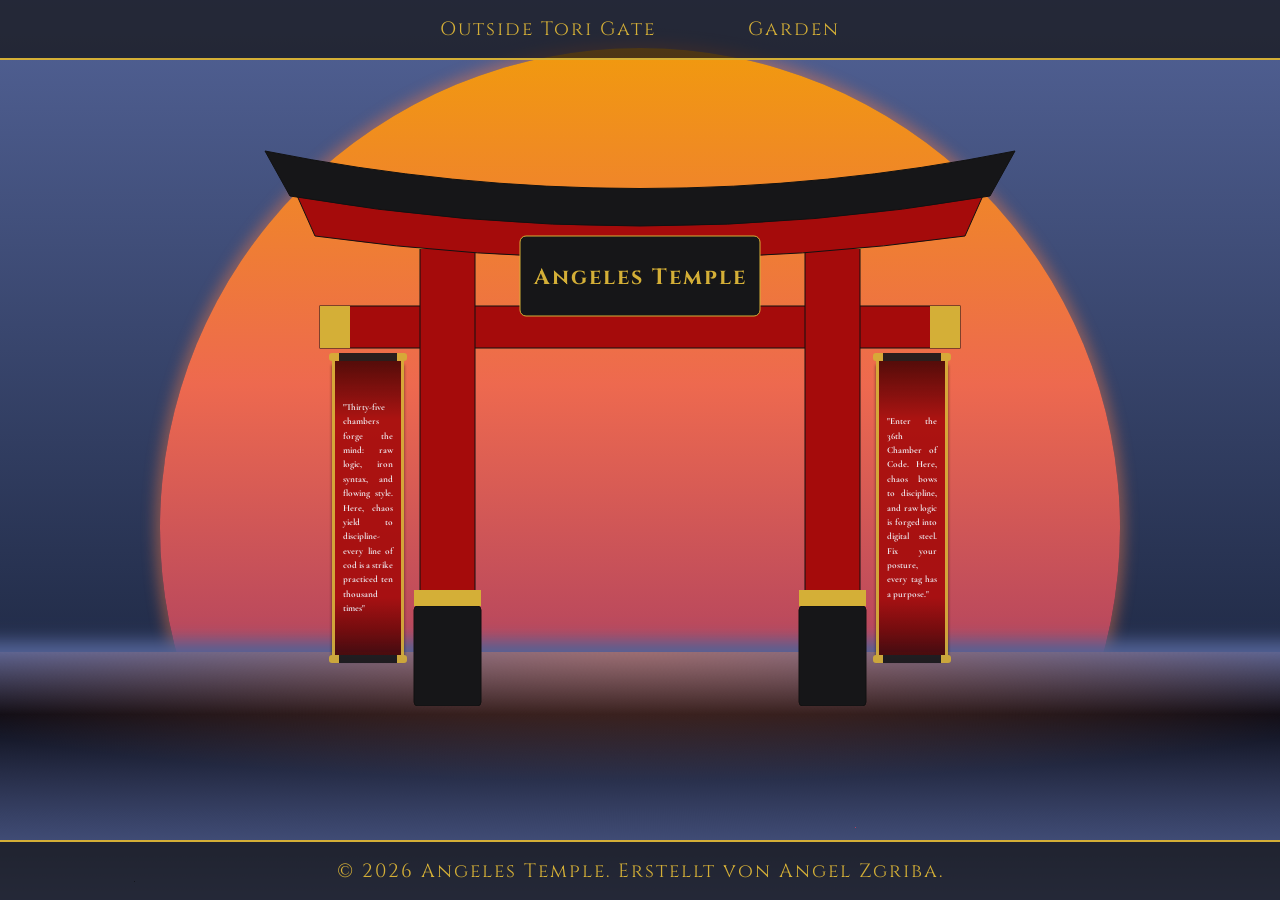
<file: index.html>
<!DOCTYPE html>
<html lang="en">
<head>
    <meta charset="UTF-8">
    <meta name="viewport" content="width=device-width, initial-scale=1.0">
    <meta name="description" content="My interactive 3D Portfolio">
    <title>Angeles Portfolio</title>

    <!-- Custom Coded SVG Torii Gate Favicon -->
    <link rel="icon" type="image/svg+xml" href="favicon.svg">

    <!--css styles variables-->
    <link rel="stylesheet" href="css/variables.css">
    <!--css styles layout-->
    <link rel="stylesheet" href="css/layout.css">
    <!--css styles components-->
    <link rel="stylesheet" href="css/components.css">
    <!--css styles garden-->
    <link rel="stylesheet" href="css/garden.css">
    <!--CSS styles for Dojo Pagoda-->
    <link rel="stylesheet" href="css/dojo.css">
    <!--CSS styles for Hall of Scrolls-->
    <link rel="stylesheet" href="css/scrolls.css">


    <!-- Google Fonts: Cinzel & Cormorant Garamond -->
    <link rel="preconect" href="http://fonts.googleapis.com">
    <link rel="preconect" href="http://fonts.gstatic.com" crossorigin>
    <link href="https://fonts.googleapis.com/css2?family=Cinzel:wght@500;700&family=Cormorant+Garamond:ital,wght@0,600;1,600&display=swap" rel="stylesheet">


</head>

<body>
    <!--Navigation system ------------------------------------------------------------------------------>
    <header>
        <ul>
            <li id="btn-outside" class="button">Outside Tori Gate</li>
            <li id="btn-garden" class="button">Garden</li>
        </ul>
    </header>

    <!--Portofolio content------------------------------------------------------------------------------>
    <main>

        <!--Back Wall-->
        <section id="back-wall">
            <!--The title "Angel's Temple" will be above the Tori Gate-->
            <h1 class="sr-only">Angeles Temple</h1>
        </section>

        <!--Constructing the Sun in HSL as it sinks into the "Ocean"-->
        <div class="sun"></div>

        <!--Tori Gate-->
        <section id="torii-gate">

            <!--The portal trigger-->
            <div class="portal-trigger" tabindex="0">

                <svg aria-hidden="true" class="torii-svg" viewBox="0 0 800 600">
                    <!--Lower Horizontal Beam (Nuki) and Gold Ends-->
                    <!--Red Transverse Beam-->
                    <rect class="pillar" x="80" y="200" width="640" height="42"/>
                    <!--The gold ornament at the ends of the Left beam-->
                    <rect class="gold-ring" x="80" y="200" width="30" height="42"/>
                    <!--The gold ornament at the ends of the Right beam-->
                    <rect class="gold-ring" x="690" y="200" width="30" height="42"/>

                    <!--Left Pillar-->
                    <rect class="pillar" x="180" y="120" width="55" height="480"/>
                    <!--Right Pillar-->
                    <rect class="pillar" x="565" y="120" width="55" height="480"/>

                    <!--The stone sleeves Left at the base-->
                    <rect class="pillar-base" rx="4" x="174" y="500" width="67" height="100"/>
                    <!--The stone sleeves Right at the base-->
                    <rect class="pillar-base" rx="4" x="559" y="500" width="67" height="100"/>

                    <!--The ornaments above the black base Left-->
                    <rect class="gold-ring" x="174" y="484" width="67" height="16"/>
                    <!--The ornaments above the black base Right-->
                    <rect class="gold-ring" x="559" y="484" width="67" height="16"/>

                    <!--The Golden Rings atop the Left Pillar-->
                    <rect class="gold-ring" rx="3" x="176" y="125" width="63" height="18"/>
                    <!--The Golden Rings atop the Right Pillar-->
                    <rect class="gold-ring" rx="3" x="561" y="125" width="63" height="18"/>

                    <!--The Curved Roof (Kasagi)-->
                    <!--The Red Lower Layer of the Roof (Shimaki)-->
                    <path class="pillar" d="M 55 85 Q 400 145 745 85 L 725 130 Q 400 175 75 130 Z"/>
                    <!--The Black Upper Layer of the Roof (Kasagi – the upward-curving top)-->
                    <path class="pillar-base" d="M 25 45 Q 400 120 775 45 L 750 90 Q 400 150 50 90 Z"/>

                    <!--Black Plaque with Gold Frame (Gakuzuka)-->
                    <rect class="temple-plaque" x="280" y="130" width="240" height="80" rx="6"/>

                    <!--The inscription "ANGEL'S TEMPLE" (<text>)-->
                    <text class="plaque-text" x="400" y="178" text-anchor="middle">Angeles Temple</text>

                </svg>
            </div>
            
            <!--Left Kakejiku-->           
                <div class="sensei-card banner-left" tabindex="0">
                    <!--The Sensei mesage-->
                    <h2>"Thirty-five chambers forge the mind: raw logic, iron syntax, and flowing style. Here, chaos yield to discipline-every line of cod is a strike practiced ten thousand times"</h2>
                </div> 
                <!--Right Kakejiku-->
                <div class="sensei-card banner-right" tabindex="0">
                    <!--The Sensei mesage to wallk in--> 
                    <h2>"Enter the 36th Chamber of Code. Here, chaos bows to discipline, and raw logic is forged into digital steel. Fix your posture, every tag has a purpose."</h2>
                </div>
        </section>

        <!--The Floor -->
        <section id="floor"></section>
        <!--The Temple's Garden-->
        <section id="temple-garden"></section>
        <!--The Pagoda Training Dojo (6 Floors & 36 Chambers)-->
        <section id="temple-dojo"></section>
        <!--The Hall of Scrolls (Cang Jing Ge Sacred Library)-->
        <section id="temple-scrolls"></section>
            
    </main>

    <!--Autor, copy rights, contact details------------------------------------------------------------->
    
    <footer>
        <p>© 2026 Angeles Temple. Erstellt von Angel Zgriba.</p>
    </footer>
    
    <!-- Connecting JavaScript -->
    <script src="js/main.js" defer></script>
    <!-- Connecting Pagoda Dojo JavaScript -->
    <script src="js/dojo.js" defer></script>
    <!-- Connecting Hall of Scrolls JavaScript -->
     <script src="js/scrolls.js" defer></script>
</body>
</html>
</file>
<file: css/variables.css>
/* Main colors */
:root {
    /* 1. Fonts (Tipografie) */
    --font-title: 'Cinzel', Georgia, serif;
    --font-scroll: 'Cormorant Garamond', Georgia, serif;
    --font-body: system-ui, -apple-system, sans-serif;

    /* 2. Temple Core Colors */ 
    --traditional-red: #a50b0b;
    --banner-shadow: #420303;
    --gold-ornaments: #d4af37;
    --black-Kasagi: #161618;
    --text-light: #f0f4f8;
    --text-primary: #abaaa5;

    /* 3. Sky & Sun */
    --sky-top: #0f172a;
    --sky-horizon: #526296;
    --sun-top: hsl(37, 89%, 50%);
    --sun-mid: hsl(10, 82%, 62%);
    --sun-bottom: hsl(345, 45%, 48%);
    --sun-glow: hsla(18, 90%, 62%, 0.45);

    /* 4. Floor */
    --floor-dark: #0a0a14;
    --floor-horizon: #526296;

    /* 5. Pagoda 6 Floors Atmospheres (Levels 0 - 5) */
    --stone-top: #141c18;      --stone-bottom: #2c3e35;      --stone-glow: rgba(94, 158, 122, 0.35);
    --water-top: #0b192c;      --water-bottom: #1e3e62;      --water-glow: rgba(56, 189, 248, 0.35);
    --lightning-top: #1a1025;  --lightning-bottom: #3b2254;  --lightning-glow: rgba(234, 179, 8, 0.35);
    --bronze-top: #1f1610;     --bronze-bottom: #4a3525;     --bronze-glow: rgba(217, 119, 6, 0.35);
    --forge-top: #1f0d0d;      --forge-bottom: #4c1111;      --forge-glow: rgba(239, 68, 68, 0.4);
    --cosmos-top: #090a10;     --cosmos-bottom: #1e1b4b;     --cosmos-glow: rgba(167, 139, 250, 0.4);
}
* {
    margin: 0;
    padding: 0;
    box-sizing: border-box; /* Ensures padding doesn't affect overall width */
}

h1, h2, h3 {
    text-decoration: none;
}

html, body {
    overflow: hidden;
    width: 100%;
    height: 100%;
    
    background-color: var(--floor-dark);
}
main {
    height: 100vh; 
    width: 100vw;
    overflow: hidden; /* Crop anything that extends off-screen on the phone! */
    perspective: 1000px;
    position: relative;
}
</file>
<file: css/layout.css>
header {
    position: fixed;
    top: 0;
    left: 0;
    width: 100%;
    height: 60px;
    background-color: rgba(22, 22, 24, 0.75);
    border-bottom: 2px solid var(--gold-ornaments);
    z-index: 60;
}
header ul {
    height: 100%;
    list-style: none;
    display: flex;
    justify-content: center;
    align-items: center;
    gap: clamp(16px, 5vw, 60px); /* On mobile, the spacing decreases to 16px; on a monitor, it increases to 60px */
}
.button {
    font-family: var(--font-title);
    color: var(--gold-ornaments);
    font-size: clamp(0.85rem, 2vw, 1.2rem); /* The text shrinks automatically on small screens */
    letter-spacing: 2px;
    cursor: pointer;
    padding: 6px 16px;
    border-radius: 4px;
    transition: background-color 0.3s ease, color 0.3s ease;
}
.button:hover {
    background-color: var(--traditional-red);
    color: aliceblue;
}

main {
    transition: transform 0.7s cubic-bezier(0.25, 1, 0.5, 1), transform-origin 0.7s ease;
    transform-origin: 50% 60%;
}
main:has(.banner-left:focus) {
    transform-origin: 33% 62%;
    transform: scale(2.4);
}
main:has(.banner-right:focus) {
    transform-origin: 67% 62%;
    transform: scale(2.4);
}

/* Add a smooth transition to the Torii Gate */
#torii-gate {
    transition: transform 0.9s cubic-bezier(0.25, 1, 0.5, 1), opacity 0.7s ease;
}

/* When we enter the Garden, the Gate flies toward us and disappears */
main.entered-garden #torii-gate {
    transform-origin: 50% 60%;
    transform: translateX(-50%) scale(8);
    opacity: 0;
    pointer-events: none; /* We can no longer click on the gate while it is invisible */
}

/* The style for the Temple Garden (normally hidden behind the gate) */
#temple-garden {
    position: absolute;
    top: 0;
    left: 0;
    width: 100vw;
    height: 100vh;
    z-index: 25;
    display: flex;
    justify-content: center;
    align-items: center;

    /* Initial state: small in the distance and invisible */
    opacity: 0;
    transform: scale(0.4);
    pointer-events: none;
    transition: transform 0.9s cubic-bezier(0.25, 1, 0.25, 1), opacity 0.8s ease;
}

/* When we enter the Garden, she approaches us and becomes visible! */
main.entered-garden #temple-garden {
    opacity: 1;
    transform: scale(1);
    pointer-events: auto;
}

/* Provisional style for the welcome message in the Garden */
.garden-welcome {
    background: rgba(22, 22, 24, 0.85);
    border: 2px solid var(--gold-ornaments);
    padding: 40px 60px;
    border-radius: 8px;
    color: var(--gold-ornaments);
    font-family: var(--font-title);
    text-align: center;
    box-shadow: 0 0 30px rgba(0, 0, 0, 0.8);
}

#back-wall {
    position: absolute;
    min-height: 100vh;
    min-width: 100vw;
    background: linear-gradient(to top, var(--sky-top), var(--sky-horizon));
}

.sr-only {
    position: absolute;
    width: 1px;
    height: 1px;
    padding: 0;
    margin: -1px;
    overflow: hidden;
    clip-path: inset(50%);
    white-space: nowrap;
    border: 0;
}

.sensei-card {
    position: absolute;
    top: 39%;
    bottom: 100px;
    width: 72px;
    z-index: 15;
}
.banner-left {
    left: 92px;
}
.banner-right {
    right: 92px;
}

#floor {
    position: absolute;
    bottom: 0;    
    left: -100vw;
    width: 300vw;
    height: 68vh;
    transform-origin: bottom;
    transform: rotateX(78deg);

    /* We combine the round reflection of the sun with the darkness of the floor */
    background: 
    radial-gradient(ellipse at 50% 0%, hsla(18, 90%, 62%, 0.45) 0%, transparent 45%),
    linear-gradient(to bottom, var(--sky-horizon) 0%, var(--floor-dark) 35%, var(--floor-horizon) 100%);

    /* The mist that softens the horizon line */
    box-shadow: 0 -25px 70px 20px var(--sky-horizon);
    z-index: 5;
}

footer {
    font-family: var(--font-title);
    color: var(--gold-ornaments);
    font-size: 1.2rem;
    letter-spacing: 2px;
    border-top: 2px solid var(--gold-ornaments);
    display: flex;
    flex-direction: row;
    justify-content: center;
    align-items: center;
    position: fixed;
    bottom: 0;
    left: 0;
    width: 100%;
    height: 60px;
    background-color: rgba(22, 22, 24, 0.75);
    z-index: 6;
}
</file>
<file: css/components.css>
.torii-svg {
    width: 100%;
    height: 100%;
}
.portal-trigger {
    cursor: pointer;
    outline: none;
}
.pillar {
    fill: var(--traditional-red);
    stroke: #111111;
    stroke-width: 1px;
}
.pillar-base {
    fill: var(--black-Kasagi);
    stroke: #111111;
    stroke-width: 1px;
}
.gold-ring {
    fill: var(--gold-ornaments);

}
.temple-plaque {
    fill: var(--black-Kasagi);
    stroke: var(--gold-ornaments);
    stroke-width: 1px;
}
.plaque-text {
    fill: var(--gold-ornaments);
    font-family: var(--font-title);
    font-size: 22px;
    font-weight: bold;
    letter-spacing: 2px;
}
/* The sun will occupy 75% of the screen width, but with a minimum of 450px (phone) and a maximum of 1400px (4K) */
.sun {
    width: clamp(450px, 75vw, 1050px);
    height: clamp(450px, 75vw, 1050px);
    border-radius: 50%;
    position: absolute;
    left: 50%;
    transform: translateX(-50%);
    bottom: -12vh; /* We use vh instead of -400px so that it always stays at the same depth on the horizon */
    background: linear-gradient(to bottom, var(--sun-top) 0%, var(--sun-mid) 35%, var(--sun-bottom) 65%);
    box-shadow: 0 0 14px 5px var(--sun-glow);
    z-index: 3;
}
.sensei-card {
    background: linear-gradient(
        to bottom,
        var(--banner-shadow) 0%,
        var(--traditional-red) 20% 80%,
        var(--banner-shadow) 100%);
    padding: 16px 8px;
    display: flex;
    align-items: center;
    justify-content: center;
    border-left: 3px solid var(--gold-ornaments);
    border-right: 3px solid var(--gold-ornaments);
    box-shadow: 0 5px 3px rgba(0, 0, 0, 0.6);
    opacity: 0.9;
    cursor: pointer;
    transition: opacity 0.4s ease, box-shadow 0.4s ease, filter 0.4s ease;
    outline: none;
}
.sensei-card:hover, .sensei-card:focus {
    opacity: 1;
    box-shadow: 0 6px 5px rgba(0, 0, 0, 0.8), 0 0 5px var(--gold-ornaments);
}

.sensei-card h2 {
    color:aliceblue;
    font-size: 0.58rem;
    line-height: 1.55;
    text-align: justify;
    text-justify: kashida;
    font-family: var(--font-scroll);
}
.sensei-card::before {
    content: "";
    position: absolute;
    left: -6px;
    right: -6px;
    height: 8px;
    background-color: var(--black-Kasagi);
    border-left: 10px solid var(--gold-ornaments);
    border-right: 10px solid var(--gold-ornaments);
    border-radius: 3px;
    top: -7px;
}
.sensei-card::after {
    content: "";
    position: absolute;
    left: -6px;
    right: -6px;
    height: 8px;
    background-color: var(--black-Kasagi);
    border-left: 10px solid var(--gold-ornaments);
    border-right: 10px solid var(--gold-ornaments);
    border-radius: 3px;
    bottom: -7px;
}
#back-wall, .sun, #floor, .portal-trigger {
    transition: filter 0.5s ease;
}
main:has(.sensei-card:focus) #back-wall,
main:has(.sensei-card:focus) .sun,
main:has(.sensei-card:focus) #floor,
main:has(.sensei-card:focus) .portal-trigger {
    filter: blur(8px) brightness(0.7);
}
main:has(.sensei-card:focus) .sensei-card:not(:focus) {
    filter: blur(5px) brightness(0.6);
    opacity: 0.5;
}

/* As we fly through the gate, the entrance fades smoothly into the mist */
#torii-gate {
    position: absolute;
    bottom: 16vh;
    left: 50%;
    transform: translateX(-50%);
    transform-origin: bottom center;
    height: 650px;
    width: 800px;
    transition: transform 0.9s cubic-bezier(0.25, 1, 0.5, 1), opacity 0.7s ease;
    z-index: 10;
}

/* ================================================================
 RESPONSIVE DESIGN (The "Water" Technique – Adapting to any screen)
 =============================================================== */

/* 1. Ultra-Wide / 2K / 4K Monitors (over 1800px wide) */
@media (min-width: 1800px) {
    #torii-gate {
        transform: translateX(-50%) scale(1.12); 
    }
    .sun {
        bottom: -25vh;
    }
}

/* 2. Small Laptops and Tablets (under 900px wide) */
@media (max-width: 900px) {
    #torii-gate {
        transform: translateX(-50%) scale(0.5); 
        bottom: 16vh;
    }
    .sun {
        bottom: -20vh;
    }
}

/* 3. Narrow tablets / Large phones (under 650px wide) */
@media (max-width: 750) {
    #torii-gate {
        transform: translateX(-50%) scale(0.5);
        bottom: 14vh;
    }
    .sun {
        bottom: -20vh;
    }
}
/* 4. Standard smartphones (under 450px wide) */
@media (max-width: 450px) {
    #torii-gate {
        transform: translateX(-50%) scale(0.4);
        bottom: 15vh;
    }
    .sun {
        bottom: 6vh;
    }
}
</file>
<file: css/garden.css>
/* The Garden's main container */
.garden-courtyard {
    width: min(90vw, 950px);
    padding: 30px;
    display: flex;
    flex-direction: column;
    align-items: center;
    gap: 35px;
}

/* The Garden’s Top Title */
.garden-header {
    text-align: center;
    background: rgba(22, 22, 24, 0.85);
    border-top: 2px solid var(--gold-ornaments);
    border-bottom: 2px solid var(--gold-ornaments);
    padding: 15px 40px;
    box-shadow: 0 10px 25px rgba(0, 0, 0, 0.7);
}

.garden-header h2 {
    font-family: var(--font-title);
    color: var(--gold-ornaments);
    font-size: clamp(1.2rem, 2.5vw, 1.8rem);
    letter-spacing: 2px;
}

.garden-header p {
    font-family: var(--font-scroll);
    color: var(--text-light);
    font-size: 1.1rem;
    font-style: italic;
    margin-top: 5px;
}

/* Grid with the 4 Pavilions (2 per row on a monitor, 1 per row on a phone) */
.pavilions-grid {
    width: 100%;
    display: grid;
    grid-template-columns: repeat(2, 1fr);
    gap: 25px;
}

/* Each Pavilion's card */
.pavilion-card {
    position: relative;
    background: linear-gradient(180deg, rgba(22, 22, 24, 0.92) 0%, rgba(45, 10, 10, 0.92) 100%);
    border: 1px solid var(--gold-ornaments);
    border-radius: 4px;
    padding: 30px 20px 25px;
    text-align: center;
    cursor: pointer;
    box-shadow: 0 10px 20px rgba(0, 0, 0, 0.6);
    transition: transform 0.35s ease, box-shadow 0.35s ease, border-color 0.35s ease;
}

/* The traditional Kasagi roof above each Pavilion */
.pavilion-roof {
    position: absolute;
    top: -10px;
    left: -8px;
    right: -8px;
    height: 12px;
    background-color: var(--black-Kasagi);
    border-top: 3px solid var(--gold-ornaments);
    border-bottom: 3px solid var(--traditional-red);
    border-radius: 50% 50% 0 0 / 100% 100% 0 0;
}

/* The effect when you hover the mouse over a Pavilion (it rises and glows) */
.pavilion-card:hover {
    transform: translateY(-8px) scale(1.02);
    box-shadow: 0 15px 30px rgba(0, 0, 0, 0.9), 0 0 15px rgba(212, 175, 55, 0.4);
}

.pavilion-icon {
    font-size: 2.2rem;
    display: block;
    margin-bottom: 12px;
}

.pavilion-card h3 {
    font-family: var(--font-title);
    color: var(--gold-ornaments);
    font-size: 1.2rem;
    letter-spacing: 1.5px;
    margin-bottom: 8px;
}

.pavilion-card p {
    font-family: var(--font-scroll);
    color: var(--text-light);
    font-size: 1.05rem;
}

/* On phones (under 650px), we switch from 2 columns to a single column */
@media (max-width: 650px) {
    .pavilions-grid {
        grid-template-columns: 1fr;
        gap: 20px;
    }
}

/* Style for the Live Weather Station */
.weather-badge {
    margin-top: 10px;
    padding-top: 8px;
    border-top: 1px solid rgba(212, 175, 55, 0.35);
    font-family: var(--font-title);
    font-size: 0.8rem;
    color: var(--gold-ornaments);
    letter-spacing: 1.5px;
}

/* Hides an element when it has the .hidden class */
.hidden {
    display: none !important;
}

/* Interior Room Window */
.chamber-modal {
    position: relative;
    width: min(92vw, 880px);
    max-height: 75vh;
    background: linear-gradient(180deg, rgba(16, 16, 20, 0.96) 0%, rgba(38, 8, 8, 0.96) 100%);
    border: 2px solid var(--gold-ornaments);
    border-radius: 6px;
    padding: 28px 32px;
    box-shadow: 0 20px 50px rgba(0, 0, 0, 0.9);
    display: flex;
    flex-direction: column;
    gap: 20px;
    color: var(--text-light);
    animation: chamberFadeIn 0.35s ease;
}

@keyframes chamberFadeIn {
    from { opacity: 0; transform: scale(0.92);}
    to { opacity: 1; transform: scale(1);}
}

.chamber-top-bar {
    display: flex;
    justify-content: space-between;
    align-items: center;
    border-bottom: 1px solid rgba(212, 175, 55, 0.4);
    padding-bottom: 12px;
}

.chamber-top-bar h2 {
    font-family: var(--font-title);
    color: var(--gold-ornaments);
    font-size: clamp(1.1rem, 2vw, 1.5rem);
    letter-spacing: 2px;
}

.chamber-back-btn {
    background: transparent;
    border: 1px solid var(--gold-ornaments);
    color: var(--gold-ornaments);
    font-family: var(--font-title);
    padding: 6px 14px;
    border-radius: 4px;
    cursor: pointer;
    transition: all 0.3s ease;
}

.chamber-back-btn:hover {
    background: var(--traditional-red);
    color: aliceblue;
}

.chamber-body {
    overflow-y: auto;
    font-family: var(--font-scroll);
    font-size: 1.1rem;
    line-height: 1.6;
}

/* The filter controls above the table */
.table-controls {
    display: flex;
    align-items: center;
    gap: 12px;
    margin-bottom: 16px;
    flex-wrap: wrap;
}

.filter-btn {
    background: rgba(22, 22, 24, 0.9);
    border: 1px solid var(--gold-ornaments);
    color: var(--gold-ornaments);
    font-family: var(--font-title);
    padding: 6px 14px;
    border-radius: 4px;
    cursor: pointer;
    transition: 0.3s ease;
}

.filter-btn:hover {
    background: var(--traditional-red);
    color: aliceblue;
}

/* The Imperial Table in the Temple */
.temple-table {
    width: 100%;
    border-collapse: collapse;
    font-family: var(--font-body);
    font-size: 0.95rem;
}

.temple-table th, .temple-table td {
    padding: 12px 14px;
    text-align: left;
    border-bottom: 1px solid rgba(212, 175, 55, 0.25);
}

.temple-table th {
    font-family: var(--font-title);
    color: var(--gold-ornaments);
    background: rgba(0, 0, 0, 0.4);
    letter-spacing: 1px;
}

.temple-table tr:hover {
    background: rgba(165, 11, 11, 0.25);
}

/* Style for links in the imperial table */
.table-link {
    color: var(--text-light);
    text-decoration: none;
    border-bottom: 1px dashed var(--gold-ornaments);
    transition: color 0.3s ease;
}

.table-link:hover {
    color: var(--gold-ornaments);
}

/* Box that displays the executed SQL command */
.sql-query-box {
    background: rgba(0, 0, 0, 0.65);
    border-left: 4px solid var(--gold-ornaments);
    padding: 10px 16px;
    margin-bottom: 16px;
    font-family: monospace;
    font-size: 0.9rem;
    color: #a8ff60;
}

/* ==========================================================================
   ZGRIBA ECOSYSTEM PORTALS (Inside Hall of Scrolls)
   ========================================================================== */
.ecosystem-section {
    margin-bottom: 24px;
    padding-bottom: 18px;
    border-bottom: 1px solid rgba(212, 175, 55, 0.35);
}

.ecosystem-heading {
    font-family: var(--font-title);
    color: var(--gold-ornaments);
    font-size: 1rem;
    letter-spacing: 1.5px;
    margin-bottom: 12px;
}

.ecosystem-portals {
    display: grid;
    grid-template-columns: repeat(2, 1fr);
    gap: 16px;
}

.realm-card {
    background: rgba(0, 0, 0, 0.55);
    border: 1px solid var(--gold-ornaments);
    border-radius: 4px;
    padding: 14px 16px;
    display: flex;
    flex-direction: column;
    justify-content: space-between;
    gap: 10px;
}

.realm-card h4 {
    font-family: var(--font-title);
    color: var(--gold-ornaments);
    font-size: 1.05rem;
}

.realm-card p {
    font-size: 0.95rem;
    color: var(--text-light);
    line-height: 1.4;
}

.realm-action {
    display: flex;
    gap: 10px;
    flex-wrap: wrap;
}

.portal-link-btn, .portal-code-btn {
    text-decoration: none;
    font-family: var(--font-title);
    font-size: 0.75rem;
    padding: 6px 12px;
    border-radius: 4px;
    transition: 0.3s ease;
}

/* The main red-and-gold button for entering the live site */
.portal-link-btn {
    background: var(--traditional-red);
    color: aliceblue;
    border: 1px solid var(--gold-ornaments);
}

.portal-link-btn:hover {
    background: var(--gold-ornaments);
    color: var(--black-Kasagi);
}

/* Secondary button for inspecting the code on GitHub */
.portal-code-btn {
    background: rgba(22, 22, 24, 0.9);
    color: var(--gold-ornaments);
    border: 1px solid rgba(212, 175, 55, 0.5);
}

.portal-code-btn:hover {
    border-color: var(--gold-ornaments);
    background: rgba(212, 175, 55, 0.15);
}

@media (max-width: 650px) {
    .ecosystem-portals {
        grid-template-columns: 1fr;
    }
}
</file>
<file: css/dojo.css>
/* ==========================================================================
   1. TRANZIȚIA DIN GRĂDINĂ ÎN CLĂDIREA PAGODEI (Ascundem exteriorul!)
   ========================================================================== */

#temple-dojo {
    position: absolute;
    top: 0;
    left: 0;
    width: 100vw;
    height: 100vh;
    z-index: 40; /* Above the Garden (25) and the Gate (10) */
    opacity: 0;
    pointer-events: none;
    transition: opacity 0.7s ease;
}

/* When we enter the Dojo, the Pagoda becomes visible... */
main.entered-dojo #temple-dojo {
    opacity: 1;
    pointer-events: auto;
}

/* ...and the Garden, the Sun, and the menu outside disappear completely! */
main.entered-dojo #temple-garden,
main.entered-dojo #torii-gate,
main.entered-dojo .sun,
body:has(main.entered-dojo) header {
    opacity: 0;
    pointer-events: none;
}

/* ==========================================================================
   2. THE 6 ATMOSPHERES OF THE FLOORS (Level 0 -> Floor 5)
   ========================================================================== */
.pagoda-interior {
    position: relative;
    width: 100vw;
    height: 100vh;
    overflow: hidden;
    perspective: 1000px;
}

/* Level 0 (Ground Floor): HTML5 — Zhan Zhuang (Rock and Jade) */
.theme-stone {
    --wall-top: var(--stone-top);
    --wall-bottom: var(--stone-bottom);
    --floor-glow: var(--stone-glow);
}

/* Level 1: CSS3 — Rou Quan (Deep Blue Water) */
.theme-water {
    --wall-top: var(--wather-top);
    --wall-bottom: var(--water-bottom);
    --floor-glow: var(--water-glow);
}

/* Level 2: JavaScript — Qi Gong (Violet Storm and Golden Lightning) */
.theme-lightning {
    --wall-top: var(--lightning-top);
    --wall-bottom: var(--lightning-bottom);
    --floor-glow: var(--lightning-glow);
}

/* Level 3: SQL — Cang Jing Ge (Underground Vault of Bronze and Parchment) */
.theme-bronze {
    --wall-top: var(--bronze-top);
    --wall-bottom: var(--bronze-bottom);
    --floor-glow: var(--bronze-glow);
}

/* Level 4: C# (.NET) — Bing Qi (Forge of Steel and Fire) */
.theme-forge {
    --wall-top: var(--forge-top);
    --wall-bottom: var(--forge-bottom);
    --floor-glow: var(--forge-glow);
}

/* 5th Floor: Fullstack & Git — Chan Wu Yi (Cosmic Sky of the 36th Chamber) */
.theme-cosmos {
    --wall-top: var(--cosmos-top);
    --wall-bottom: var(--cosmos-bottom);
    --floor-glow: var(--cosmos-glow);
}

/* ==========================================================================
   3. PAGODA TOP NAVIGATION (With Imperial Drop-Down Menus)
   ========================================================================== */

.dojo-top-bar {
    position: fixed;
    top: 0;
    left: 0;
    width: 100%;
    height: 65px;
    background: rgba(14, 14, 18, 0.95);
    border-bottom: 2px solid var(--gold-ornaments);
    display: flex;
    justify-content: space-between;
    align-items: center;
    padding: 0 30px;
    z-index: 110; /* Covers the old header when we are in the Pagoda! */
}

.dojo-dropdowns {
    display: flex;
    align-items: center;
    gap: 14px;
    font-family: var(--font-title);
    color: var(--gold-ornaments);
    font-size: 0.9rem;
}

.imperial-select {
    background: var(--black-Kasagi);
    color: var(--text-light);
    border: 1px solid var(--gold-ornaments);
    font-family: var(--font-title);
    font-size: 0.85rem;
    padding: 6px 12px;
    border-radius: 4px;
    cursor: pointer;
    outline: none;
}

.dojo-floor-heading {
    font-family: var(--font-title);
    color: var(--gold-ornaments);
    font-size: clamp(0.9rem, 1.8vw, 1.35rem);
    letter-spacing: 2px;
}

/* ==========================================================================
   4. 3D SCENE OF THE FLOOR (Back Wall + 3D Floor)
   ========================================================================== */

.dojo-hall-scene {
    position: relative;
    width: 100vw;
    height: 100vh;
    perspective: 1000px;
}

.dojo-back-wall {
    position: absolute;
    top: 0;
    left: 0;
    width: 100vw;
    height: 100vh;
    background: linear-gradient(to bottom, var(--wall-top) 0%, var(--wall-bottom) 75%, #0a0a0f 100%);
    display: flex;
    justify-content: center;
    align-items: center;
    padding-bottom: 12vh;
    transition: background 0.6s ease;
}

.dojo-floor {
    position: absolute;
    bottom: 0;
    left: -100vw;
    width: 300vw;
    height: 65vh;
    transform-origin: bottom;
    transform: rotateX(78deg);
    background:
        radial-gradient(ellipse at 50% 0%, var(--floor-glow) 0%, transparent 55%),
        repeating-linear-gradient(90deg, rgba(0,0,0,0.3) 0px, rgba(0,0,0,0.3) 2px, transparent 2px, transparent 120px),
        linear-gradient(to bottom, var(--wall-bottom) 0%, #0a0a0f 100%);
        box-shadow: 0 -20px 50px 10px var(--wall-bottom);
        z-index: 5;
}

/* ==========================================================================
   5. PAGODA-STYLE SLIDING DOORS (Shoji Doors on the Back Wall)
   ========================================================================== */

.shoji-doors-container {
    position: relative;
    z-index: 15;
    display: flex;
    justify-content: center;
    align-items: flex-end;
    gap: clamp(14px, 2.2vw, 32px);
    padding: 0 20px;
    max-width: 95vw;
    flex-wrap: wrap;
}

/* The wooden frame of a sliding door */
.shoji-door {
    width: clamp(115px, 11vw, 155px);
    height: clamp(240px, 42vh, 340px);
    background-color: rgba(235, 225, 205, 0.12); /* Rice paper in the shade */
    border: 6px solid var(--black-Kasagi);
    outline: 2px solid var(--gold-ornaments);
    border-radius: 3px 3px 0 0;
    position: relative;
    cursor: pointer;
    display: flex;
    flex-direction: column;
    justify-content: space-between;
    padding: 12px 8px;
    text-align: center;
    box-shadow: 0 15px 30px rgba(0, 0, 0, 0.8);
    transition: transform 0.4s ease, background-color 0.4s ease, box-shadow 0.4s ease;

    /* Traditional wooden lattice (Shoji Kumiko) drawn using CSS! */
    background-image:
        repeating-linear-gradient(0deg, rgba(22, 22, 24, 0.75) 0px, rgba(22, 22, 24, 0.75) 3px, transparent 3px, transparent 45px),
        repeating-linear-gradient(90deg, rgba(22, 22, 24, 0.75) 0px, rgba(22, 22, 24, 0.75) 3px, transparent 3px, transparent 45px);
}

/* HOVER EFFECT: The door glows warmly from within and slides smoothly! */
.shoji-door:hover {
    background-color: rgba(255, 215, 130, 0.32); /* Warm lantern light behind the paper! */
    transform: translateX(8px) translateY(-6px); /* Slides to the right and rises slightly */
    box-shadow: -10px 15px 35px rgba(0, 0, 0, 0.9), 0 0 25px var(--gold-ornaments);
}

/* The plate at the top of the door (e.g., 1st Chamber) */
.door-number-plaque {
    background: var(--black-Kasagi);
    border: 1px solid var(--gold-ornaments);
    color: var(--gold-ornaments);
    font-family: var(--font-title);
    font-size: 0.75rem;
    padding: 4px 6px;
    letter-spacing: 1px;
}

/* Short name of the Technique in the middle of the Door */
.door-title {
    background: rgba(16, 16, 20, 0.88);
    color: var(--text-light);
    font-family: var(--font-scroll);
    font-size: 0.95rem;
    padding: 8px 6px;
    border-top: 1px solid var(--gold-ornaments);
    border-bottom: 1px solid var(--gold-ornaments);
}

/* The bottom seal with the Mastery Percentage */
.door-mastery-seal {
    background: var(--traditional-red);
    border: 1px solid var(--gold-ornaments);
    color: aliceblue;
    font-family: var(--font-title);
    font-size: 0.75rem;
    padding: 4px;
    border-radius: 2px;
}

/* ==========================================================================
   6. SENSEI’S SCROLL ON THE FLOOR (Down on the floor)
   ========================================================================== */

.sensei-floor-scroll {
    position: absolute;
    bottom: 85px; /* Just above the footer, placed on the 3D floor */
    left: 50%;
    transform: translateX(-50%);
    width: min(90vw, 850px);
    background: linear-gradient(90deg, rgba(16, 16, 20, 0.95) 0%, rgba(45, 10, 10, 0.95) 50%, rgba(16, 16, 20, 0.95) 100%);
    border-top: 2px solid var(--gold-ornaments);
    border-bottom: 2px solid var(--gold-ornaments);
    border-left: 8px solid var(--gold-ornaments);
    border-right: 8px solid var(--gold-ornaments);
    padding: 14px 20px;
    z-index: 20;
    display: flex;
    align-items: center;
    gap: 16px;
    box-shadow: 0 10px 30px rgba(0, 0, 0, 0.9);
}

.sensei-seal {
    font-family: var(--font-title);
    color: var(--gold-ornaments);
    font-size: 0.95rem;
    white-space: nowrap;
}

#sensei-message-text {
    color: var(--text-light);
    font-family: var(--font-scroll);
    font-size: 1.15rem;
    font-style: italic;
}

/* ==========================================================================
   7. STATE B: ROOM ARENA (Left: Theory +0.5% | Right: <iframe> Window)
   ========================================================================== */

.chamber-arena {
    position: absolute;
    top: 80px;
    left: 50%;
    transform: translateX(-50%);
    width: min(94vw, 1200px);
    height: calc(100vh - 160px);
    z-index: 30;
    display: grid;
    grid-template-columns: 1fr 1.4fr; /* Narrower on the left (Theory), wider on the right (Live Arena) */
    gap: 24px;
}

.arena-scroll-panel, .arena-sandbox-panel {
    background: rgba(16, 16, 20, 0.95);
    border: 2px solid var(--gold-ornaments);
    border-radius: 6px;
    padding: 24px;
    display: flex;
    flex-direction: column;
    gap: 18px;
    color: var(--text-light);
    box-shadow: 0 20px 50px rgba(0, 0, 0, 0.9);
}

.arena-mastery-box {
    display: flex;
    justify-content: space-between;
    align-items: center;
    background: rgba(165, 11, 11, 0.25);
    border: 1px solid var(--gold-ornaments);
    padding: 12px 16px;
    border-radius: 4px;
    font-family: var(--font-title);
}

.arena-notes-box {
    font-family: var(--font-scroll);
    font-size: 1.15rem;
    line-height: 1.6;
}

.arena-notes-box h4 {
    font-family: var(--font-title);
    color: var(--gold-ornaments);
    margin-bottom: 8px;
}

/* The <iframe> Sandboxed Window for live exercises */
.sandbox-header {
    display: flex;
    justify-content: space-between;
    font-family: var(--font-title);
    color: var(--gold-ornaments);
    font-size: 0.85rem;
    border-bottom: 1px solid rgba(212, 175, 55, 0.4);
    padding-bottom: 8px;
}

.arena-iframe {
    width: 100%;
    flex: 1; /* Occupy all remaining space in the right-hand panel */
    border: 1px solid rgba(212, 175, 55, 0.3);
    background: #111115;
    border-radius: 4px;
}
</file>
<file: css/scrolls.css>
/*1. THE TRANSITION FROM THE GARDEN INTO THE "HALL OF SCROLLS" (Cang Jing Ge) BUILDING*/

#temple-scrolls {
    position: absolute;
    top: 0;
    left: 0;
    width: 100vw;
    height: 100vh;
    z-index: 40;
    opacity: 0;
    pointer-events: none;
    transition: opacity 0.37s ease;
}

/* When we enter the Hall of Scrolls, the building becomes visible... */
main.entered-scrolls #temple-scrolls {
    opacity: 1;
    pointer-events: auto;
}

/* ...and the Garden, the Gate, the Sun, and the old Header disappear completely! */
main.entered-scrolls #temple-garden,
main.entered-scrolls #torii-gate,
main.entered-scrolls .sun,
body:has(main.entered-scrolls) header {
    opacity: 0;
    pointer-events: none;
}

.scrolls-interior {
    position: relative;
    width: 100vw;
    height: 100vh;
    overflow: hidden;
    perspective: 1000px;
}

/*2. THE SWITCH FOR THE 2 WINGS ON THE TOP BAR*/
.scrolls-wing-switcher {
    display: flex;
    gap: 12px;
}

.wing-btn {
    background: var(--black-Kasagi);
    color: var(--text-primary);
    border: 1px solid rgba(212, 175, 55, 0.4);
    font-family: var(--font-title);
    font-size: 0.85rem;
    padding: 6px 16px;
    border-radius: 4px;
    cursor: pointer;
    transition: all 0.3s ease;
}

.wing-btn:hover, .wing-btn.active-wing {
    background: var(--traditional-red);
    color: aliceblue;
    border-color: var(--gold-ornaments);
    box-shadow: 0 0 12px rgba(212, 175, 55, 0.35);
}

/*3. 3D SCENE OF THE LIBRARY (Wood & Bronze Wall + 3D Floor)*/
.scrolls-back-wall {
    position: absolute;
    top: 0;
    left: 0;
    width: 100vw;
    height: 100vh;
    background: linear-gradient(to bottom, var(--bronze-top) 0%, var(--bronze-bottom) 75%, #0a0a0f 100%);
    display: flex;
    justify-content: center;
    align-items: center;
    padding-bottom: 10vh;
}

.scrolls-floor {
    position: absolute;
    bottom: 0;
    left: -100vw;
    width: 300vw;
    height: 65vh;
    transform-origin: bottom;
    transform: rotateX(78deg);
    background: 
        radial-gradient(ellipse at 50% 0%, var(--bronze-glow) 0%, transparent 55%),
        repeating-linear-gradient(90deg, rgba(0,0,0,0.35) 0px, rgba(0,0,0,0.35) 2px, transparent 2px, transparent 120px),
        linear-gradient(to bottom, var(--bronze-bottom) 0%, #0a0a0f 100%);
    box-shadow: 0 -20px 50px 10px var(--bronze-bottom);
    z-index: 5;
}

/*4. ARIPA 1: CELE 3 MARI SULURI IMPERIALE (Kakejiku Scrolls)*/
.imperial-scrolls-container {
    position: relative;
    z-index: 15;
    display: flex;
    justify-content: center;
    align-items: center;
    gap: clamp(20px, 3.5vw, 50px);
    padding: 0 20px;
    max-width: 95vw;
    flex-wrap: wrap;
}

.kakejiku-scroll {
    width: clamp(230px, 24vw, 290px);
    display: flex;
    flex-direction: column;
    align-items: center;
    cursor: pointer;
    transition: transform 0.4s ease, filter 0.4s ease;
}

.kakejiku-scroll:hover {
    transform: translateY(-10px) scale(1.03);
    filter: drop-shadow(0 15px 25px rgba(0, 0, 0, 0.9));
}

/* The top and bottom cylindrical rods of the Scroll */
.kakejiku-roller-top, .kakejiku-roller-bottom {
    width: 106%;
    height: 12px;
    background-color: var(--black-Kasagi);
    border-left: 14px solid var(--gold-ornaments);
    border-right: 14px solid var(--gold-ornaments);
    border-radius: 4px;
    box-shadow: 0 4px 10px rgba(0, 0, 0, 0.8);
}

/* The red silk and gold body of the Scroll */
.kakejiku-body {
    width: 100%;
    min-height: 310px;
    background: linear-gradient(180deg, var(--banner-shadow) 0%, rgba(165, 11, 11, 0.85) 20%, rgba(22, 22, 24, 0.95) 85%, var(--banner-shadow) 100%);
    border-left: 3px solid var(--gold-ornaments);
    border-right: 3px solid var(--gold-ornaments);
    padding: 24px 18px;
    display: flex;
    flex-direction: column;
    justify-content: space-between;
    align-items: center;
    text-align: center;
    box-shadow: 0 10px 25px rgba(0, 0, 0, 0.75);
}

.scroll-seal {
    background: var(--black-Kasagi);
    border: 1px solid var(--gold-ornaments);
    color: var(--gold-ornaments);
    font-family: var(--font-title);
    font-size: 0.75rem;
    padding: 3px 12px;
    letter-spacing: 2px;
}

.kakejiku-body h3 {
    font-family: var(--font-title);
    color: var(--gold-ornaments);
    font-size: 1.25rem;
    letter-spacing: 1.5px;
    margin-top: 8px;
}

.scroll-subtitle {
    font-family: var(--font-scroll);
    color: var(--text-light);
    font-size: 1.1rem;
    font-style: italic;
}

.scroll-tech {
    font-family: var(--font-title);
    color: var(--text-primary);
    font-size: 0.75rem;
    letter-spacing: 1px;
    border-top: 1px solid rgba(212, 175, 55, 0.3);
    border-bottom: 1px solid rgba(212, 175, 55, 0.3);
    padding: 6px 0;
    width: 100%;
}

.scroll-actions {
    display: flex;
    gap: 10px;
    justify-content: center;
    width: 100%;
    margin-top: 8px;
}

/*5. WING 2: PANEL FOR THE GITHUB GLOBAL LEADERBOARD*/
.world-registry-panel {
    position: relative;
    z-index: 15;
    width: min(92vw, 880px);
    background: rgba(16, 16, 20, 0.95);
    border: 2px solid var(--gold-ornaments);
    border-radius: 6px;
    padding: 24px 28px;
    color: var(--text-light);
    box-shadow: 0 20px 50px rgba(0, 0, 0, 0.9);
}

#scrolls-sensei-text {
    color: var(--text-light);
    font-family: var(--font-scroll);
    font-size: 1.15rem;
    font-style: italic;
}
</file>
